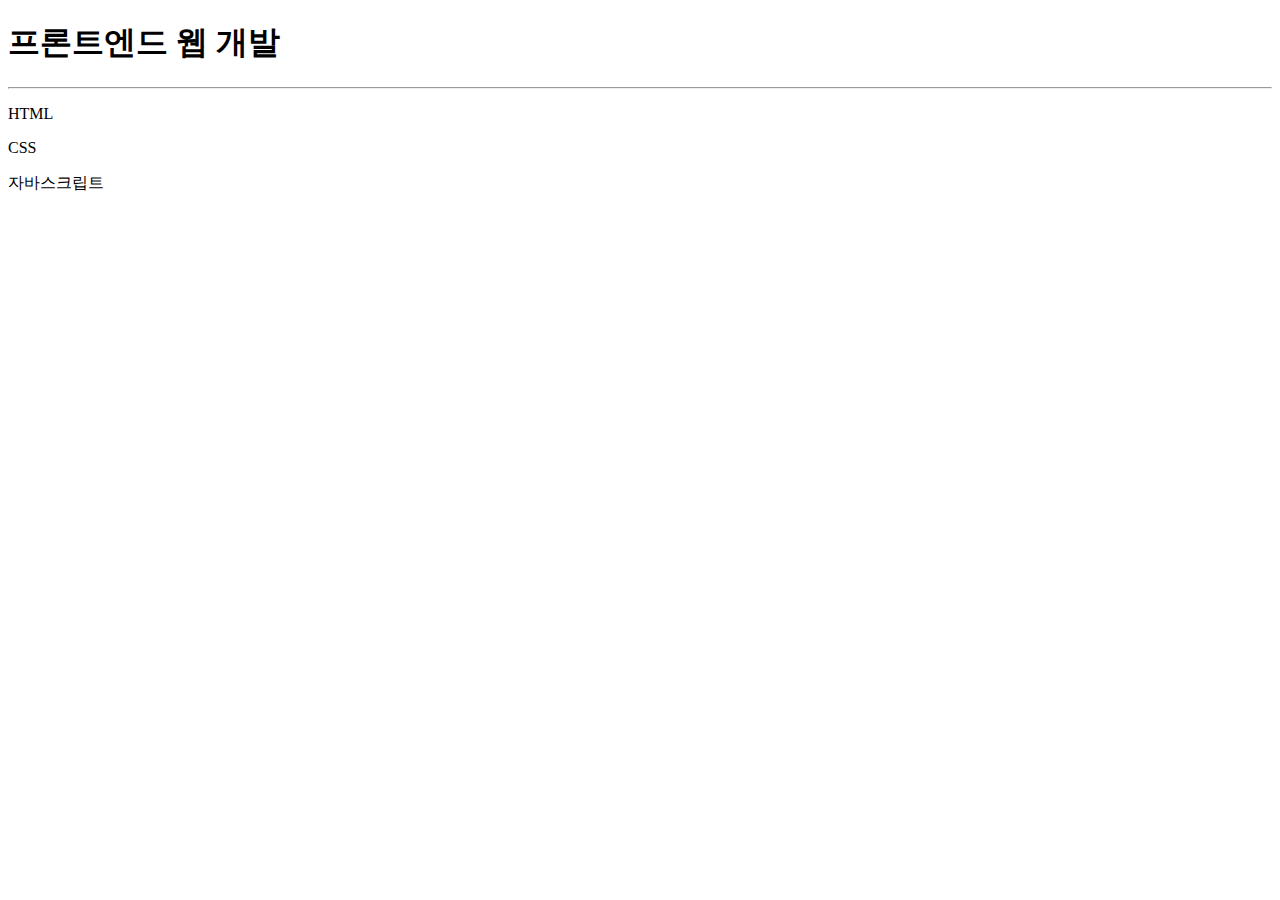
<file: index.html>
<!DOCTYPE html>
<html lang="ko">
    <meta charset="UTF-8">
    <head>
        <title>HTML 기본 문서</title>
    </head>
    <body>
        <h1>프론트엔드 웹 개발</h1>
        <hr> <!--javascript에서 주석처리하는 방법-->
        <p>HTML</p>
        <p>CSS</p>
        <p>자바스크립트</p>
    </body>
</html>
</file>
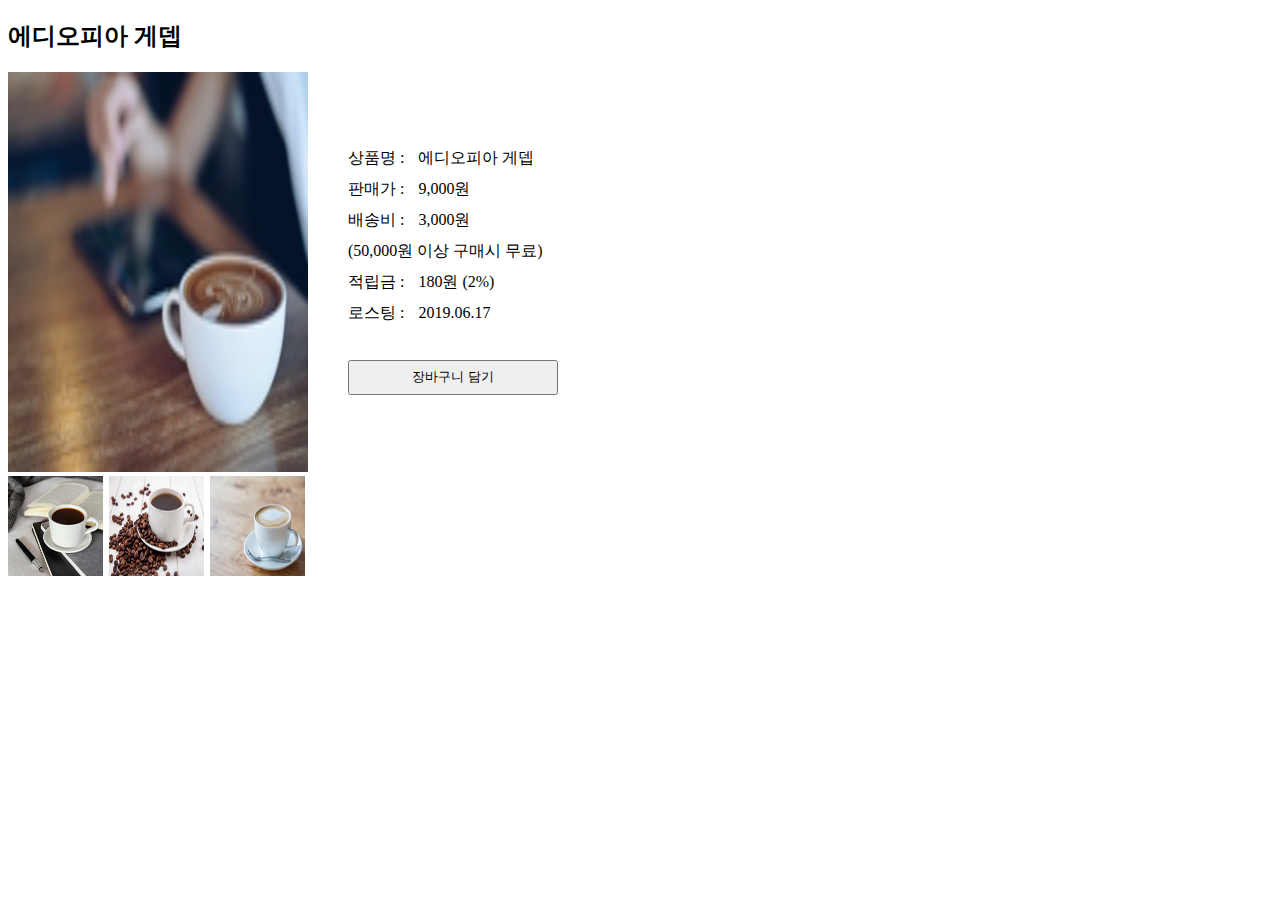
<file: attribute.html>
<!DOCTYPE html>
<html lang="ko">
<head>
    <meta charset="UTF-8">
    <meta http-equiv="X-UA-Compatible" content="IE=edge">
    <meta name="viewport" content="width=device-width, initial-scale=1.0">
    <link rel="stylesheet" type="text/css" href="./css/attribute.css">
    <title>Attribute Exam</title>
</head>
<body>
    <header>
        <h2>에디오피아 게뎁</h2>
    </header>

    <main>
        <section id="imgSec">
            <div id="bigImg">
                <img src="./img/cup/cup01.jpg" alt="에디오피아 게뎁" id="cup" onclick="displayBig()">
            </div> 
            <div id="tabImg">
                <img src="./img/cup/cup02.jpg" class="smallCup">
                <img src="./img/cup/cup03.jpg" class="smallCup">
                <img src="./img/cup/cup04.jpg" class="smallCup">
            </div>
        </section>
        <section id="txtSec">
            <div>
                <ul id="txtSecUl">
                    <li>
                        <span>상품명 : </span><span>에디오피아 게뎁</span>
                    </li>
                    <li>
                        <span>판매가 : </span><span>9,000원</span>
                    </li>
                    <li>
                        <span>배송비 : </span><span>3,000원</span>
                    </li>
                    <li>
                        <span>(50,000원 이상 구매시 무료)</span>
                    </li>
                    <li>
                        <span>적립금 : </span><span>180원 (2%)</span>
                    </li>
                    <li>
                        <span>로스팅 : </span><span>2019.06.17</span>
                    </li>
                </ul>
                <button id="cart" value="장바구니 담기" onclick="cart()">장바구니 담기</button>
            </div>
        </section>
    </main>

    <script>

        function cart() {
            var cart = document.querySelector("#cart");
            alert("장바구니에 담았습니다.");
        }

        var cup = document.querySelector("#cup");
        var smallPic = document.querySelectorAll(".smallCup");
       
            for(let i = 0; i < smallPic.length ; i++) {
                smallPic[i].addEventListener("click", changeBig);
            }
            function changeBig() {
                var newPic = this.src;
                cup.setAttribute("src", newPic);
            }

        function displayBig() {
            cup = document.querySelector("#cup");
            alert("이미지 소스 : "+ cup.getAttribute("src"));
        }
    </script>

</body>
</html>
</file>
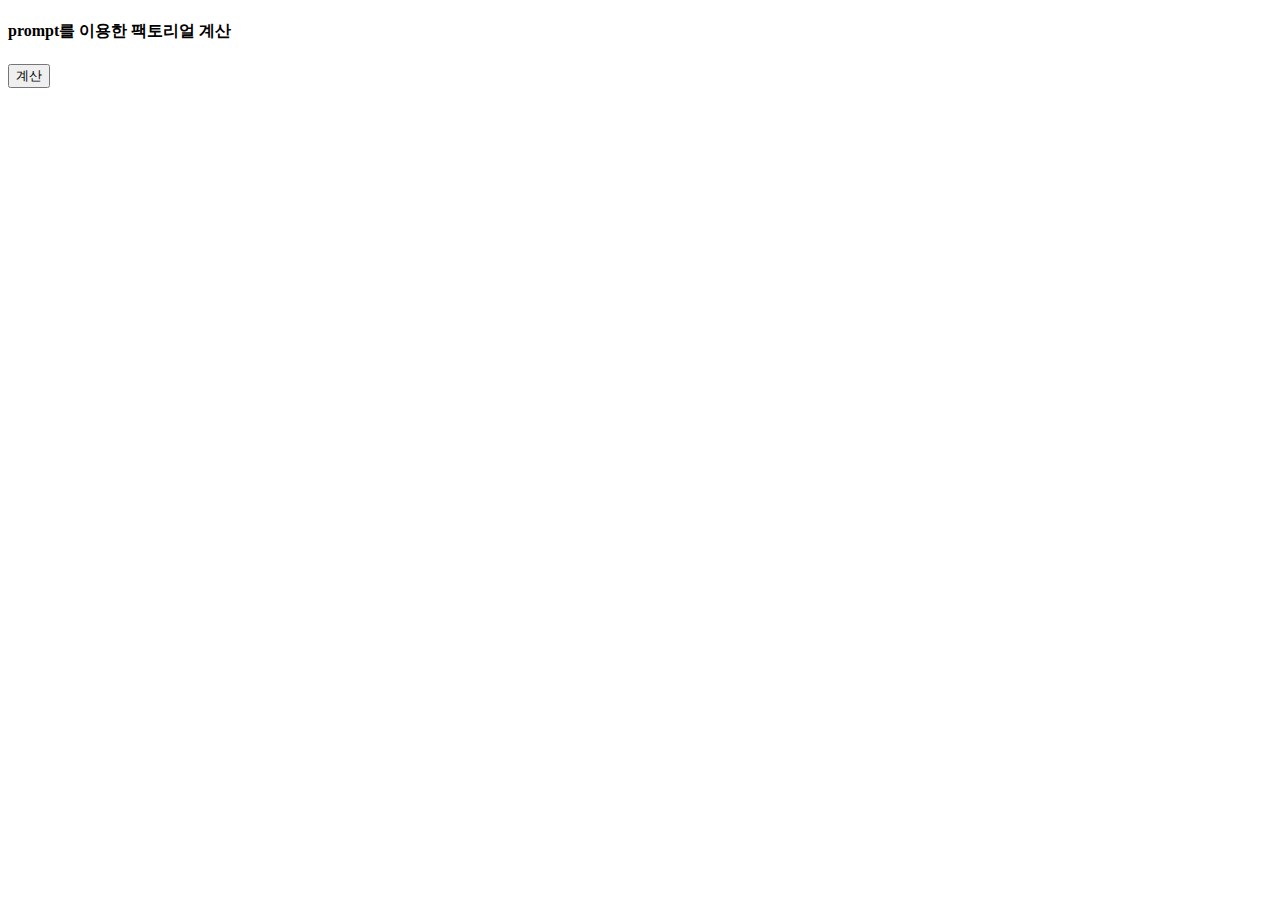
<file: factorial.html>
<!DOCTYPE html>
<html lang="ko">
<head>
    <meta charset="UTF-8">
    <meta http-equiv="X-UA-Compatible" content="IE=edge">
    <meta name="viewport" content="width=device-width, initial-scale=1.0">
    <title>Prompt를 통한 팩토리얼 계산</title>
</head>
<body>
    <script>
        // 1. prompt에 숫자만 입력 가능
        window.onload = function() {
            var btn = document.getElementById('factorial');
            
            btn.addEventListener('click', function() {
                var m = parseInt(prompt('숫자를 입력하세요.'));
                var msg = "";

                if(m != null && !(isNaN(m))) {
                    var mFact = 1;
                    var j = 1;
                    while(j <= m) {
                        mFact *= j;
                        j++
                    }
                    msg = (m + "!= " + mFact);
                }
                else {
                    msg = "숫자를 입력하세요.";
                }
                document.write(msg);
            })
        }
        // 2. prompt에 문자 입력 가능  
        // var n = prompt("숫자를 입력하세요.");
        // var total = "";

        // if(n != null) {
        //     var nFact = 1; // 결과값
        //     var i = 1; // 카운팅
            
        //     while(i <= n) {
        //         nFact  *= i; // nFact = nFact * i;
        //         i++;
        //     }
        //     total = n + "! = "+nFact; // 결과값 출력할 문자열 저장 
        // }
        // else {
        //     total = "숫자를 입력하지 않았습니다.";
        // }
        // document.write(total);
    </script>

    <h4>prompt를 이용한 팩토리얼 계산</h4>
    <input type="button" id="factorial" value="계산" />
</body>
</html>
</file>
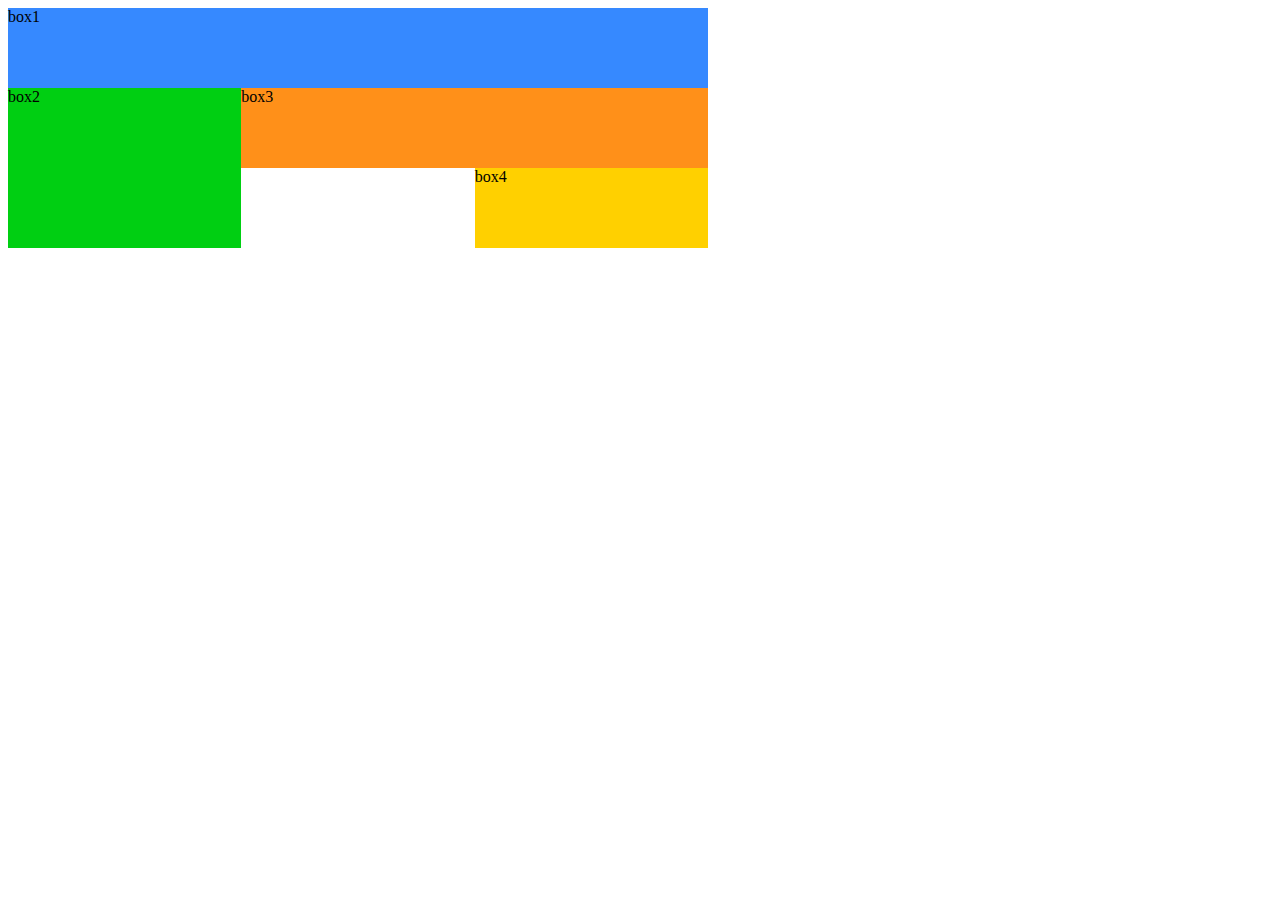
<file: gridEx.html>
<!DOCTYPE html>
<html lang="ko">
<head>
    <meta charset="UTF-8">
    <meta http-equiv="X-UA-Compatible" content="IE=edge">
    <meta name="viewport" content="width=device-width, initial-scale=1.0">
    <link rel="stylesheet" type="text/css" href="./css/gridEx.css">
    <title>Grid Example</title>
</head>
<body>
    <div id="wrapper">
        <div class="box box1">box1</div>
        <div class="box box2">box2</div>
        <div class="box box3">box3</div>
        <div class="box box4">box4</div>
    </div>
</body>
</html>
</file>
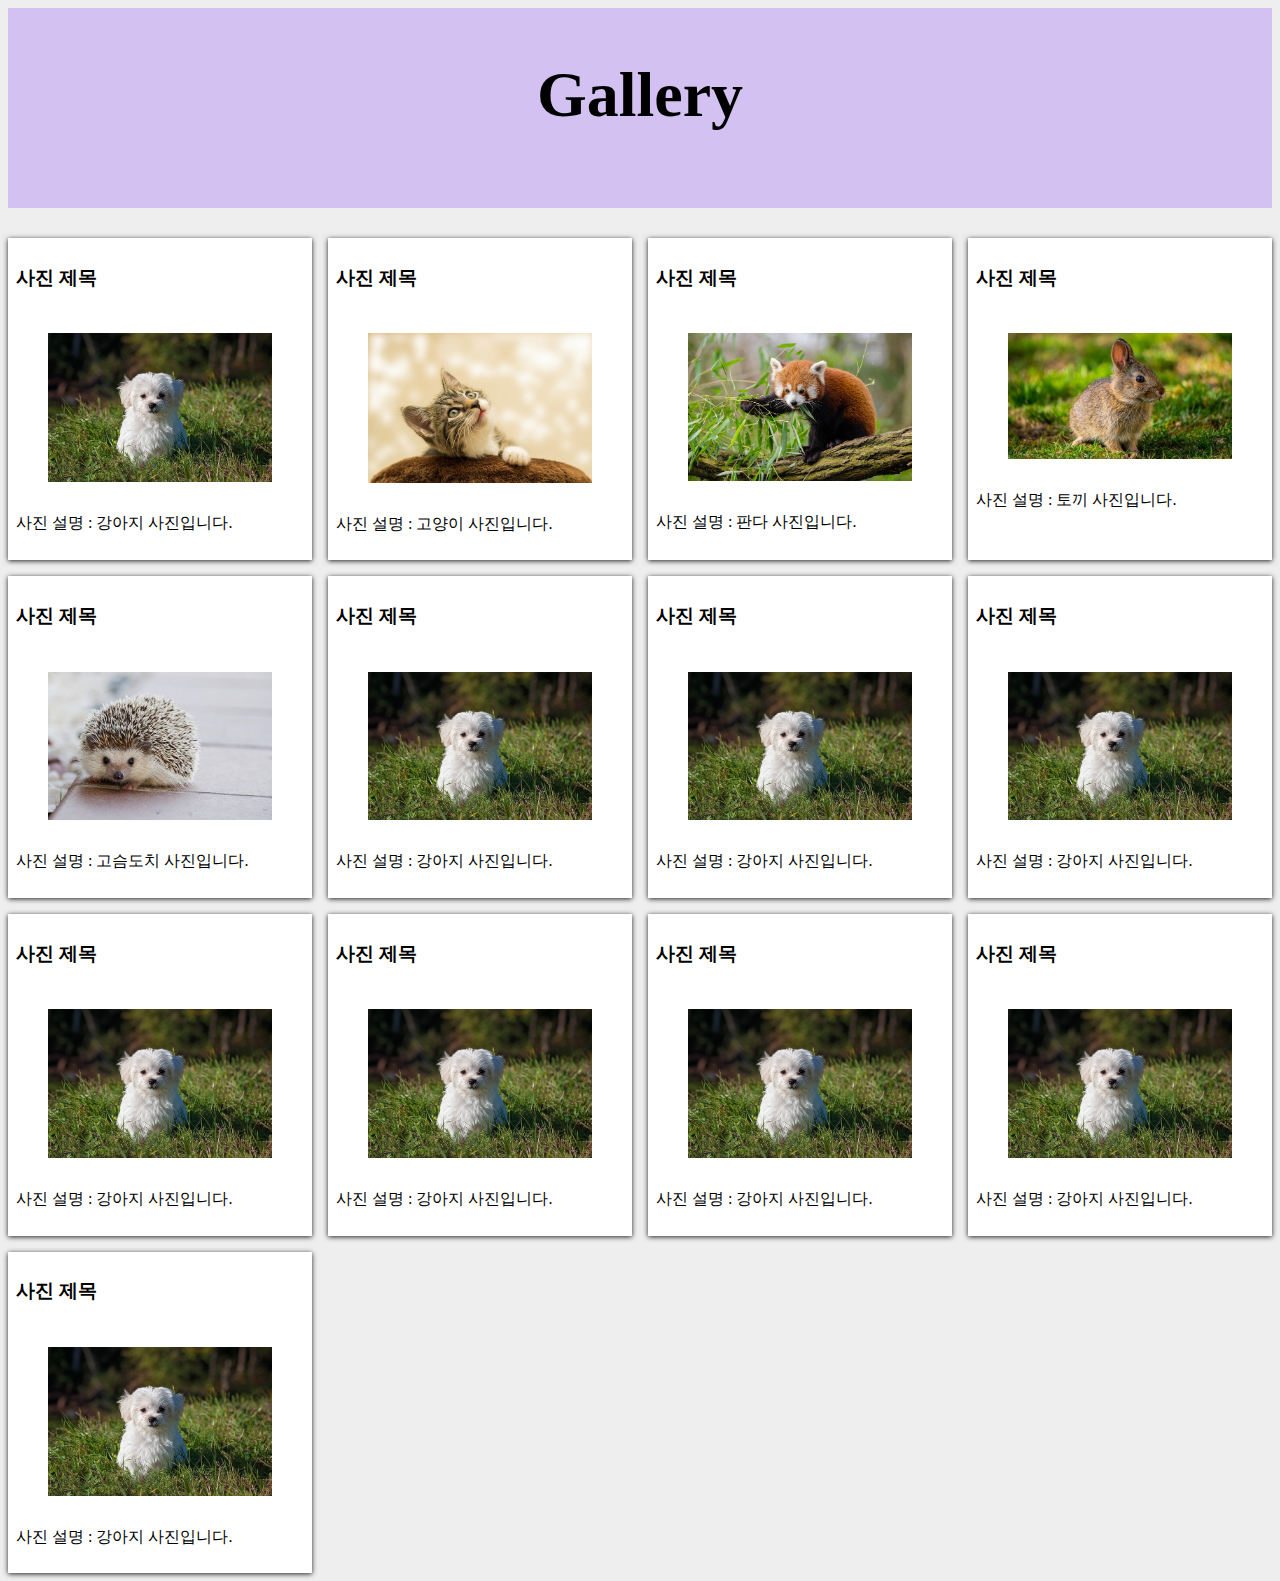
<file: gridGallery.html>
<!DOCTYPE html>
<html lang="ko">
<head>
    <meta charset="UTF-8">
    <meta http-equiv="X-UA-Compatible" content="IE=edge">
    <meta name="viewport" content="width=device-width, initial-scale=1.0">
    <link rel="stylesheet" type="text/css" href="./css/gridGallery.css">
    <title>사진첩</title>
</head>
<body>
    <header>
        <h1>Gallery</h1>
    </header>

    <main>
        <div id="wrapper">
            <div class="card">
                <section><h3>사진 제목</h3></section>
                <figure><img src="./img/animals/dog.jpg"></figure>
                <p>사진 설명 : 강아지 사진입니다.</p>
            </div>
            <div class="card">
                <section><h3>사진 제목</h3></section>
                <figure><img src="./img/animals/cat.jpg"></figure>
                <p>사진 설명 : 고양이 사진입니다.</p>
            </div>
            <div class="card">
                <section><h3>사진 제목</h3></section>
                <figure><img src="./img/animals/panda.jpg"></figure>
                <p>사진 설명 : 판다 사진입니다.</p>
            </div>
            <div class="card">
                <section><h3>사진 제목</h3></section>
                <figure><img src="./img/animals/rabbit.jpg"></figure>
                <p>사진 설명 : 토끼 사진입니다.</p>
            </div>
            <div class="card">
                <section><h3>사진 제목</h3></section>
                <figure><img src="./img/animals/amurensis.jpg"></figure>
                <p>사진 설명 : 고슴도치 사진입니다.</p>
            </div>
            <div class="card">
                <section><h3>사진 제목</h3></section>
                <figure><img src="./img/animals/dog.jpg"></figure>
                <p>사진 설명 : 강아지 사진입니다.</p>
            </div>
            <div class="card">
                <section><h3>사진 제목</h3></section>
                <figure><img src="./img/animals/dog.jpg"></figure>
                <p>사진 설명 : 강아지 사진입니다.</p>
            </div>
            <div class="card">
                <section><h3>사진 제목</h3></section>
                <figure><img src="./img/animals/dog.jpg"></figure>
                <p>사진 설명 : 강아지 사진입니다.</p>
            </div>
            <div class="card">
                <section><h3>사진 제목</h3></section>
                <figure><img src="./img/animals/dog.jpg"></figure>
                <p>사진 설명 : 강아지 사진입니다.</p>
            </div>
            <div class="card">
                <section><h3>사진 제목</h3></section>
                <figure><img src="./img/animals/dog.jpg"></figure>
                <p>사진 설명 : 강아지 사진입니다.</p>
            </div>
            <div class="card">
                <section><h3>사진 제목</h3></section>
                <figure><img src="./img/animals/dog.jpg"></figure>
                <p>사진 설명 : 강아지 사진입니다.</p>
            </div>
            <div class="card">
                <section><h3>사진 제목</h3></section>
                <figure><img src="./img/animals/dog.jpg"></figure>
                <p>사진 설명 : 강아지 사진입니다.</p>
            </div>
            <div class="card">
                <section><h3>사진 제목</h3></section>
                <figure><img src="./img/animals/dog.jpg"></figure>
                <p>사진 설명 : 강아지 사진입니다.</p>
            </div>

        </div>
    </main>
</body>
</html>
</file>
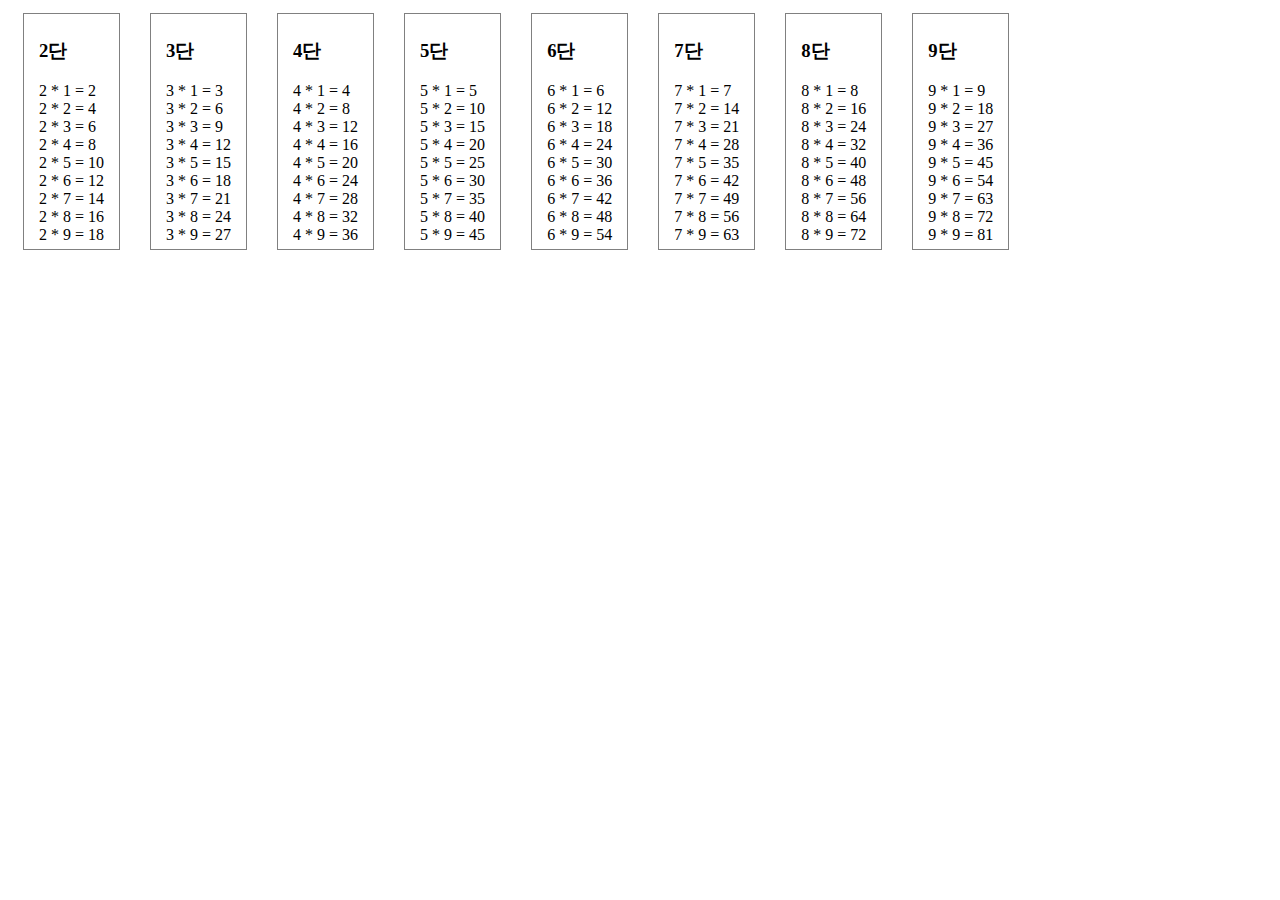
<file: gugudan.html>
<!DOCTYPE html>
<html lang="ko">
<head>
    <meta charset="UTF-8">
    <meta http-equiv="X-UA-Compatible" content="IE=edge">
    <meta name="viewport" content="width=device-width, initial-scale=1.0">
    <link rel="stylesheet" type="text/css" href="./css/gugudan.css">
    <title>2~9 Gugudan</title>
</head>
<body>
    <script>
        // var i, j;
        var n = 10;
        var total = 0;

        for(var i = 2 ; i < n ; i++) {
            document.write('<div>');
            document.write('<h3>'+i+'단</h3>');
            for(var j = 1 ; j < n ; j++) {
                total = i*j;
                document.write(i+' * '+j+' = '+total);
                document.write('<br>');
            }
            document.write('</div>');
        }
    </script>
</body>
</html>
</file>
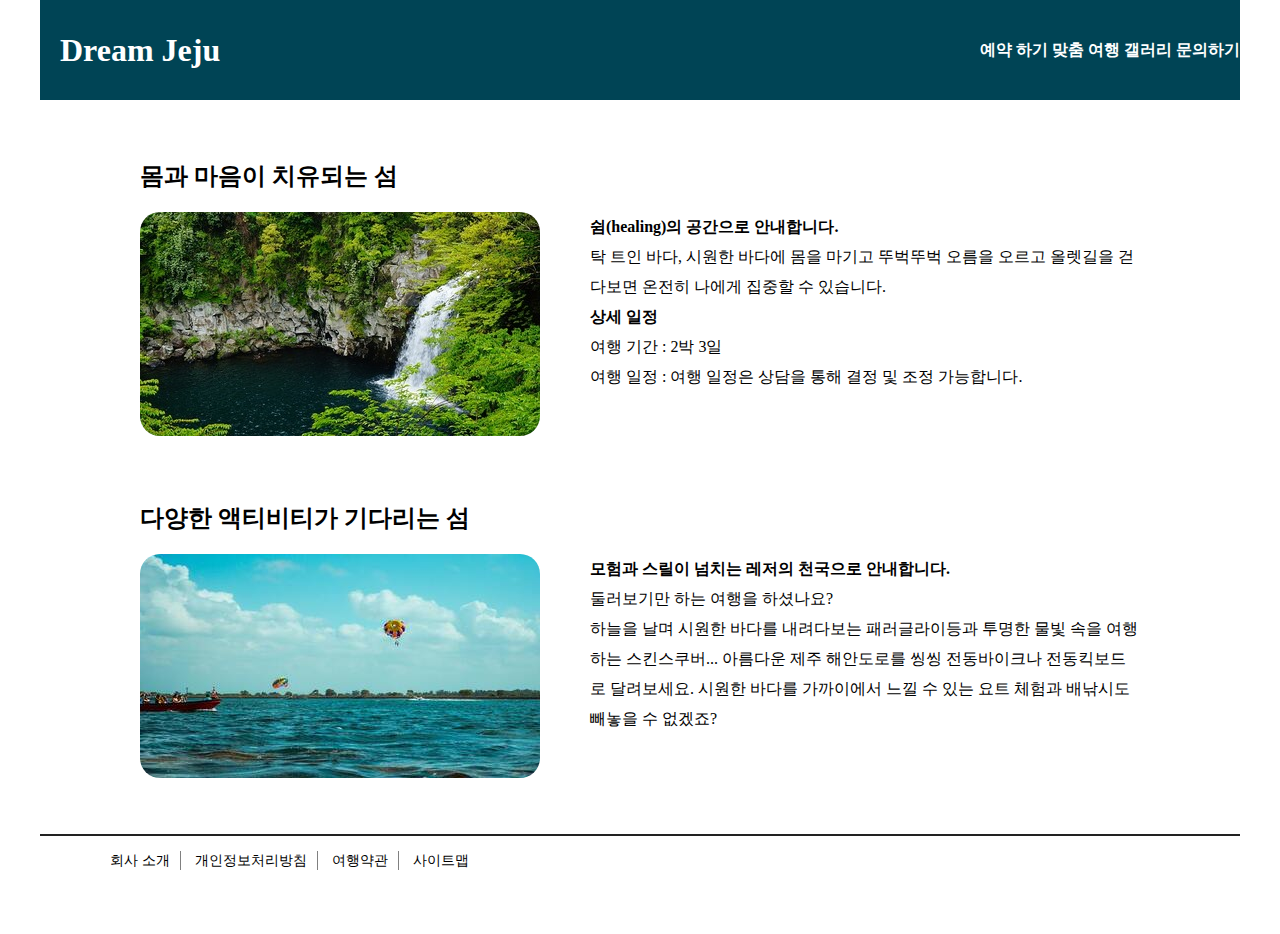
<file: jejuIndex.html>
<!DOCTYPE html>
<html lang="ko">
<head>
    <meta charset="UTF-8">
        <meta http-equiv="X-UA-Compatible" content="IE=edge">
        <meta name="viewport" content="width=device-width, initial-scale=1.0">
    <link rel="stylesheet" type="text/css" href="./css/jejuIndex.css">
    <title>Dream Jeju</title>
</head>
<body>
    <div id="container">
        <header>
            <div id="logo">
                <a href="https://www.jejusi.go.kr/index.ac"><h1>Dream Jeju</h1></a>
            </div>
            <nav id="topMenu">
                <ul>
                    <li><a href="./jejuReservation.html">예약 하기</a>
                        <!-- <ul class="submenu">
                            <li><a href="#">단체 예약</a></li>
                            <li><a href="#">개인 예약</a></li>
                        </ul> -->
                    </li>
                    <li><a href="#">맞춤 여행</a></li>
                    <li><a href="#">갤러리</a></li>
                    <li><a href="#">문의하기</a></li>
                </ul>
            </nav>  
        </header>

        <main>
            <section id="healing">
                <h2>몸과 마음이 치유되는 섬</h2>
                <article>
                    <div><img src="img/jeju.jpg"></div>
                    <div>
                        <ul>
                            <li>쉼(healing)의 공간으로 안내합니다.</li>
                            <li>탁 트인 바다, 시원한 바다에 몸을 마기고 뚜벅뚜벅 오름을 오르고 올렛길을 걷다보면 온전히 나에게 집중할 수 있습니다.</li>
                        </ul>
                        <ul>
                            <li>상세 일정</li>
                            <li>여행 기간 : 2박 3일</li>
                            <li>여행 일정 : 여행 일정은 상담을 통해 결정 및 조정 가능합니다.</li>
                        </ul>
                    </div>
                </article>
            </section>
            <section id="activity">
                <h2>다양한 액티비티가 기다리는 섬</h2>
                <article>
                    <div><img src="img/jeju_activity.jpg"></div>
                    <div>
                        <ul>
                            <li>모험과 스릴이 넘치는 레저의 천국으로 안내합니다.</li>
                            <li>둘러보기만 하는 여행을 하셨나요?</li>
                            <li>하늘을 날며 시원한 바다를 내려다보는 패러글라이등과 투명한 물빛 속을 여행하는 스킨스쿠버... 아름다운 제주 해안도로를 씽씽 전동바이크나 전동킥보드로 달려보세요. 시원한 바다를 가까이에서 느낄 수 있는 요트 체험과 배낚시도 빼놓을 수 없겠죠?</li>
                        </ul>
                    </div>
                </article>
            </section>
        </main>

        <footer>
            <div id="bottomMenu">
                <ul>
                    <li><a href="#"></a>회사 소개</li>
                    <li><a href="#"></a>개인정보처리방침</li>
                    <li><a href="#"></a>여행약관</li>
                    <li><a href="#"></a>사이트맵</li>
                </ul>
            </div>
        </footer>
    </div>
</body>
</html>
</file>
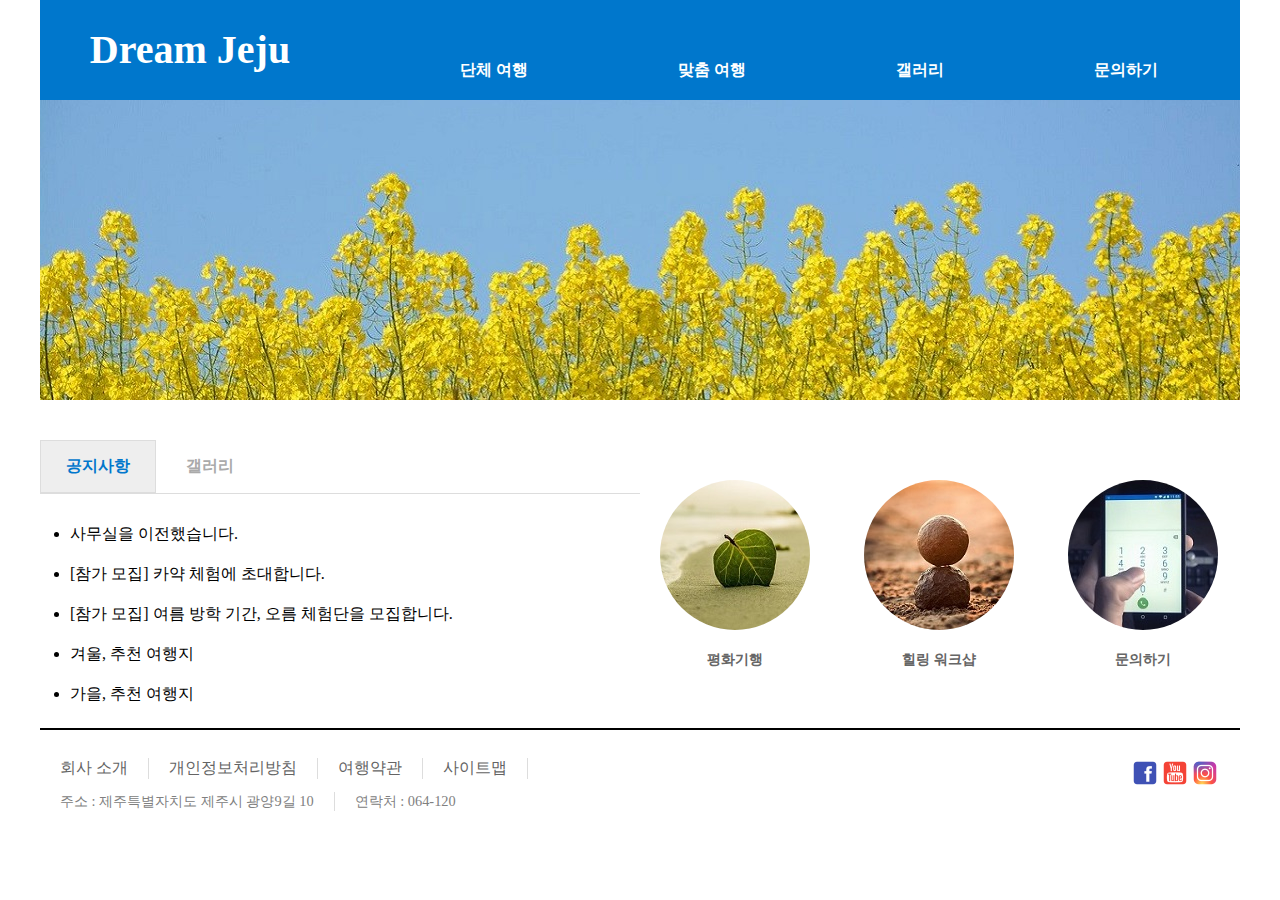
<file: jejuIndex01.html>
<!DOCTYPE html>
<html lang="ko">
<head>
    <meta charset="UTF-8">
        <meta http-equiv="X-UA-Compatible" content="IE=edge">
        <meta name="viewport" content="width=device-width, initial-scale=1.0">
    <link rel="stylesheet" type="text/css" href="./css/jejuIndex01.css">
    <title>Dream Jeju</title>
</head>
<body>
    <div id="container">
        <header>
            <div id="logo">
                <a href="https://www.jejusi.go.kr/index.ac">Dream Jeju</a>
            </div>
            <nav>
                <ul id="topMenu">
                    <li><a href="#">단체 여행</a>
                        <ul>
                            <li><a href="#">회사 연수</a></li>
                            <li><a href="#">수학 여행</a></li>
                        </ul>
                    </li>
                    <li><a href="#">맞춤 여행</a>
                        <ul>
                            <li><a href="#">4.3 평화 기행</a></li>
                            <li><a href="#">곶자왈 체험</a></li>
                            <li><a href="#">힐링 워크샵</a></li>
                        </ul>
                    </li>
                    <li><a href="#">갤러리</a></li>
                    <li><a href="#">문의하기</a></li>
                </ul>
            </nav>
        </header>

        <main>
            <div id="slideShow">
                <div id="slides">
                    <img src="./img/jeju/slider01.jpg" alt="">
                    <img src="./img/jeju/slider02.jpg" alt="">
                    <img src="./img/jeju/slider03.jpg" alt="">
                </div>
            </div>
            <div id="contents">
                <div id="tabMenu">
                    <input type="radio" id="tab1" name="tabs" checked>
                    <label for="tab1">공지사항</label>
                    <input type="radio" id="tab2" name="tabs">
                    <label for="tab2">갤러리</label>
                    
                    <div id="notice" class="tabContent">
                        <ul>
                            <p>공지사항입니다.</p>
                            <li>사무실을 이전했습니다.</li>
                            <li>[참가 모집] 카약 체험에 초대합니다.</li>
                            <li>[참가 모집] 여름 방학 기간, 오름 체험단을 모집합니다.</li>
                            <li>겨울, 추천 여행지</li>
                            <li>가을, 추천 여행지</li>
                        </ul>
                    </div>
                    <div id="gallery" class="tabContent">
                        <ul>
                            <p>갤러리입니다.</p>
                            <li><img src="./img/jeju/tabGallery01.jpg"></li>
                            <li><img src="./img/jeju/tabGallery02.jpg"></li>
                            <li><img src="./img/jeju/tabGallery03.jpg"></li>
                            <li><img src="./img/jeju/tabGallery01.jpg"></li>
                            <li><img src="./img/jeju/tabGallery02.jpg"></li>
                            <li><img src="./img/jeju/tabGallery03.jpg"></li>
                        </ul>
                    </div>
                </div>
                <div id="links">
                    <ul>
                        <li><img src="./img/jeju/quickIcon01.jpg"></li>
                        <li>평화기행</li>
                    </ul>
                    <ul>
                        <li><img src="./img/jeju/quickIcon02.jpg"></li>
                        <li>힐링 워크샵</li>
                    </ul>
                    <ul>
                        <li><img src="./img/jeju/quickIcon03.jpg"></li>
                        <li>문의하기</li>
                    </ul>
                </div>
            </div>
        </main>

        <footer>
            <div id="bottomMenu">
                <div id="bottomNotice">
                    <ul>
                        <li><a href="#">회사 소개</a></li>
                        <li><a href="#">개인정보처리방침</a></li>
                        <li><a href="#">여행약관</a></li>
                        <li><a href="#">사이트맵</a></li>
                    </ul>
                </div>
                <div id="snsLink">
                    <ul> 
                        <li><a href="https://www.facebook.com/" target="_blank"><img src="./img/jeju/sns01.png"></a></li> 
                        <li><a href="https://www.youtube.com/" target="_blank"><img src="./img/jeju/sns02.png"></a></li>
                        <li><a href="https://www.instagram.com/" target="_blank"><img src="./img/jeju/sns03.png"></a></li>
                    </ul>
                </div>
            </div>
            <div id="addr">
                <ul>
                    <li>주소 : 제주특별자치도 제주시 광양9길 10</li>
                    <li>연락처 : 064-120</li>
                </ul>
            </div>
        </footer>
    </div>

    <script src="./js/jejuIndexSlide.js"></script>

</body>
</html>
</file>
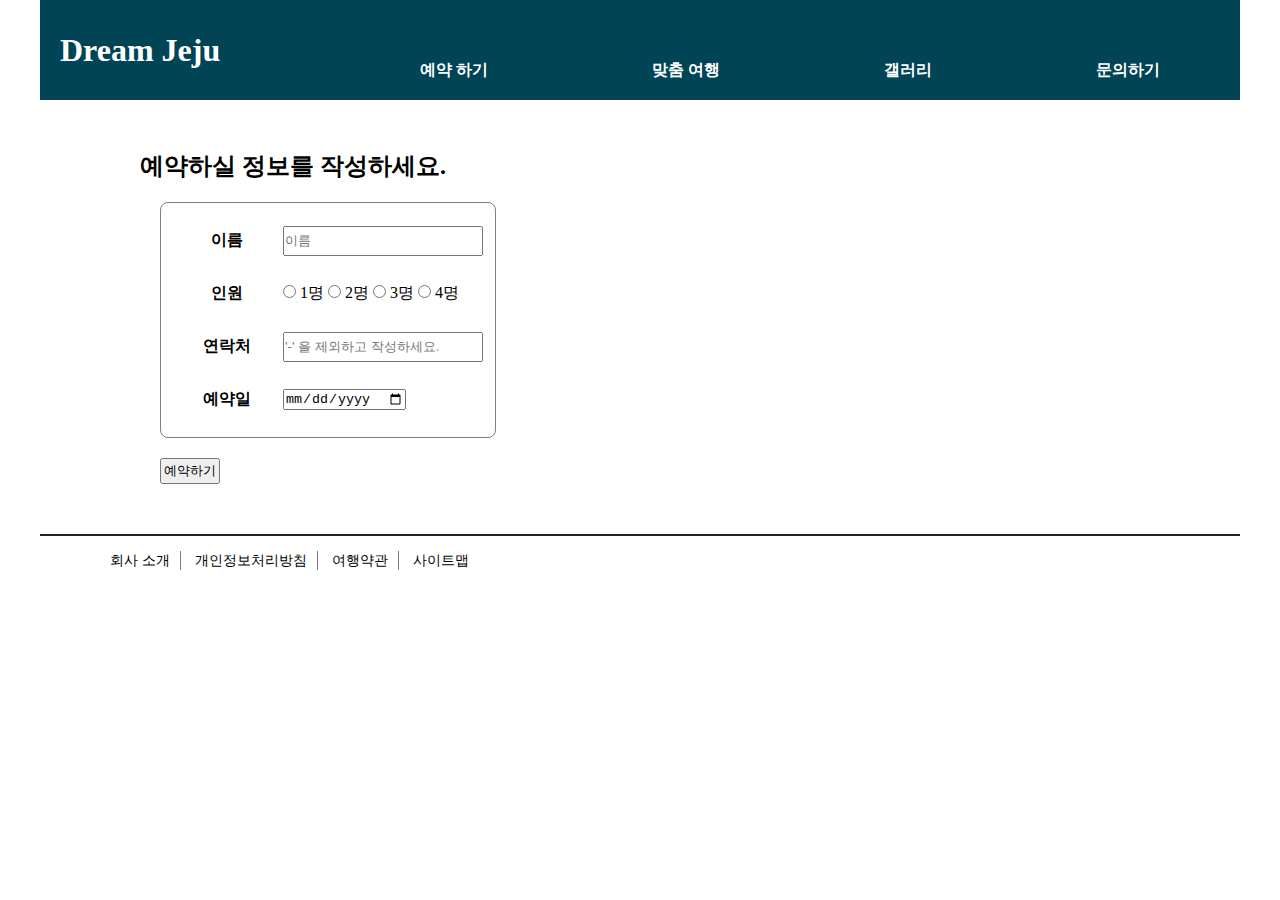
<file: jejuReservation.html>
<!DOCTYPE html>
<html lang="ko">
<head>
    <meta charset="UTF-8">
    <meta http-equiv="X-UA-Compatible" content="IE=edge">
    <meta name="viewport" content="width=device-width, initial-scale=1.0">
    <link rel="stylesheet" type="text/css" href="./css/jejuReservation.css">
    <title>Healing Reservation</title>
</head>
<body>
    <div id="container">
        <header>
            <div id="logo">
                <a href="https://www.jejusi.go.kr/index.ac"><h1>Dream Jeju</h1></a>
            </div>
            <nav id="topMenu">
                <ul>
                    <li><a href="./jejuReservation.html">예약 하기</a></li>
                    <li><a href="#">맞춤 여행</a></li>
                    <li><a href="#">갤러리</a></li>
                    <li><a href="#">문의하기</a></li>
                </ul>
            </nav>  
        </header>

        <main>
            <h2>예약하실 정보를 작성하세요.</h2>
            <form method="POST" action="./jejuReservConfirm.html"> 
                <table>
                    <tr>
                        <th>이름</th>
                        <td><input class="inputText" type="text" name="name" placeholder="이름"></td>
                    </tr>
                    <tr>
                        <th>인원</th>
                        <td>
                            <input type="radio" name="num" value="num1"> 1명
                            <input type="radio" name="num" value="num2"> 2명
                            <input type="radio" name="num" value="num3"> 3명
                            <input type="radio" name="num" value="num4"> 4명
                        </td>
                    </tr>
                    <tr>
                        <th>연락처</th>
                        <td><input class="inputText" type="tel" name="tel" placeholder="'-' 을 제외하고 작성하세요."></td>
                    </tr>
                    <tr>
                        <th>예약일</th>
                        <td><input type="date" id="date"></td>
                    </tr>
                </table>

                <input type="submit" value="예약하기">
            </form>
        </main>

        <footer>
            <div id="bottomMenu">
                <ul>
                    <li><a href="#"></a>회사 소개</li>
                    <li><a href="#"></a>개인정보처리방침</li>
                    <li><a href="#"></a>여행약관</li>
                    <li><a href="#"></a>사이트맵</li>
                </ul>
            </div>
        </footer>
    </div>
</body>
</html>
</file>
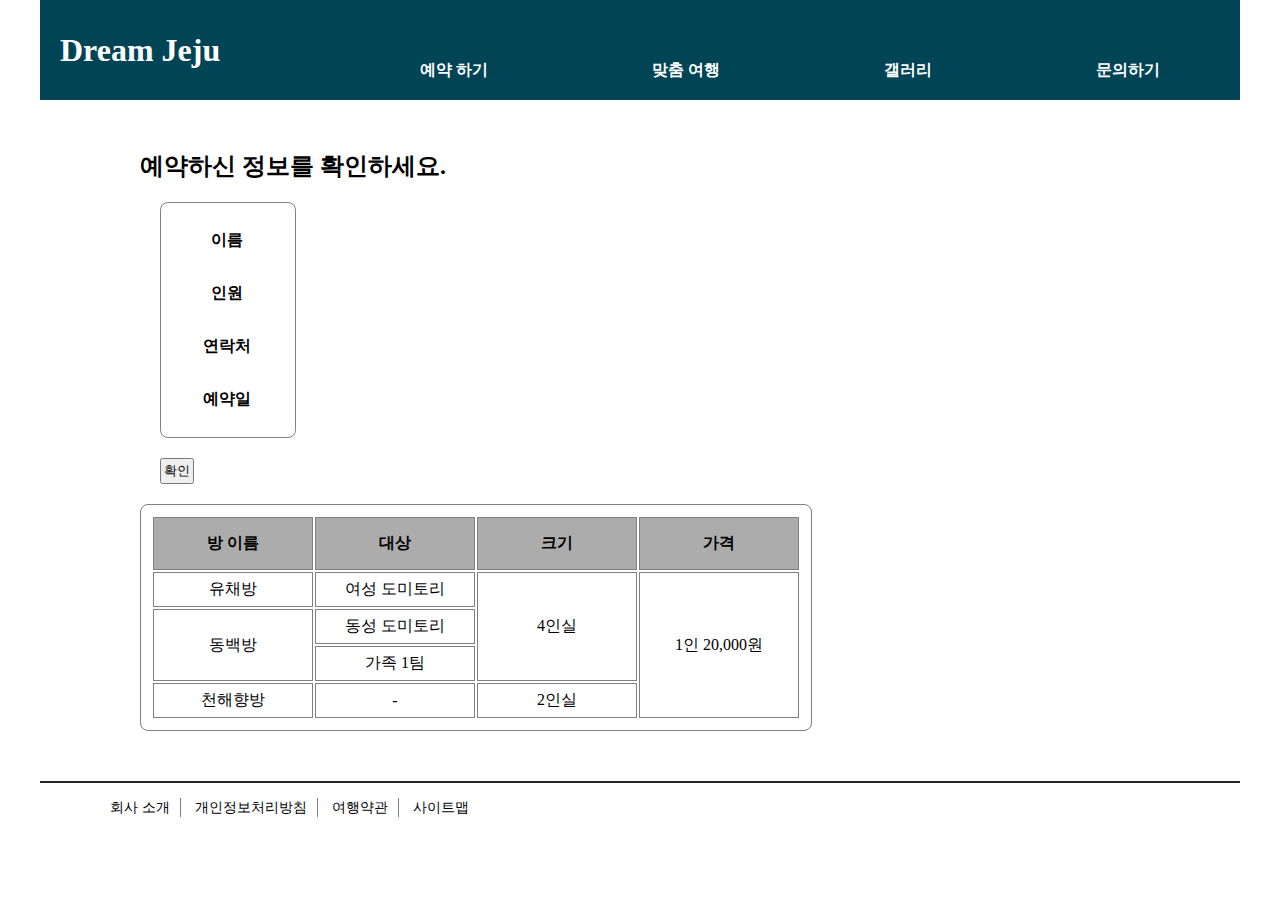
<file: jejuReservConfirm.html>
<!DOCTYPE html>
<html lang="ko">
<head>
    <meta charset="UTF-8">
    <meta http-equiv="X-UA-Compatible" content="IE=edge">
    <meta name="viewport" content="width=device-width, initial-scale=1.0">
    <link rel="stylesheet" type="text/css" href="./css/jejuReservConfirm.css">
    <title>Healing Reservation Confirm</title>
</head>
<body>
    <!-- <%
        String name = request.getParameter("name");
        String 

        if(num.equalsIgnoreCase("num1")) {
            num = "num1";
        }
        else if(num.equalsIgnoreCase("num2")) {
            num = "num2";
        }
        else if(num.equalsIgnoreCase("num3")) {
            num = "num3";
        }
        else if(num.equalsIgnoreCase("num4")) {
            num = "num4";
        }
        else {
            document.write(e);
        }
    %> -->


    <div id="container">
        <header>
            <div id="logo">
                <a href="https://www.jejusi.go.kr/index.ac"><h1>Dream Jeju</h1></a>
            </div>
            <nav id="topMenu">
                <ul>
                    <li><a href="./jejuReservation.html">예약 하기</a></li>
                    <li><a href="#">맞춤 여행</a></li>
                    <li><a href="#">갤러리</a></li>
                    <li><a href="#">문의하기</a></li>
                </ul>
            </nav>  
        </header>

        <main>
            <h2>예약하신 정보를 확인하세요.</h2>
            <form method="POST" action="./jejuIndex.html"> 
                <table>
                    <tr>
                        <th>이름</th>
                        <td>
                            <!-- <input class="inputText" type="text" name="name" placeholder="이름"> -->
                        </td>
                    </tr>
                    <tr>
                        <th>인원</th>
                        <td>
                            <!-- <input type="radio" name="num" value="num1"> 1명
                            <input type="radio" name="num" value="num2"> 2명
                            <input type="radio" name="num" value="num3"> 3명
                            <input type="radio" name="num" value="num4"> 4명 -->
                        </td>
                    </tr>
                    <tr>
                        <th>연락처</th>
                        <td>
                            <!-- <input class="inputText" type="tel" name="tel" placeholder="'-' 을 제외하고 작성하세요."> -->
                        </td>
                    </tr>
                    <tr>
                        <th>예약일</th>
                        <td>
                            <!-- <input type="date" id="date"> -->
                        </td>
                    </tr>
                </table>

                <input type="submit" value="확인">
            </form>

            <table id="tableExam">
                <tr>
                    <th>방 이름</th>
                    <th>대상</th>
                    <th>크기</th>
                    <th>가격</th>
                </tr>
                <tr>
                    <td>유채방</td>
                    <td>여성 도미토리</td>
                    <td rowspan="3">4인실</td>
                    <td rowspan="4">1인 20,000원</td>
                </tr>
                <tr>
                    <td rowspan="2">동백방</td>
                    <td>동성 도미토리</td>
                </tr>
                <tr>
                    <td>가족 1팀</td>
                </tr>
                <tr>
                    <td>천해향방</td>
                    <td>-</td>
                    <td>2인실</td>
                </tr>
            </table>

        </main>

        <footer>
            <div id="bottomMenu">
                <ul>
                    <li><a href="#"></a>회사 소개</li>
                    <li><a href="#"></a>개인정보처리방침</li>
                    <li><a href="#"></a>여행약관</li>
                    <li><a href="#"></a>사이트맵</li>
                </ul>
            </div>
        </footer>
    </div>
</body>
</html>
</file>
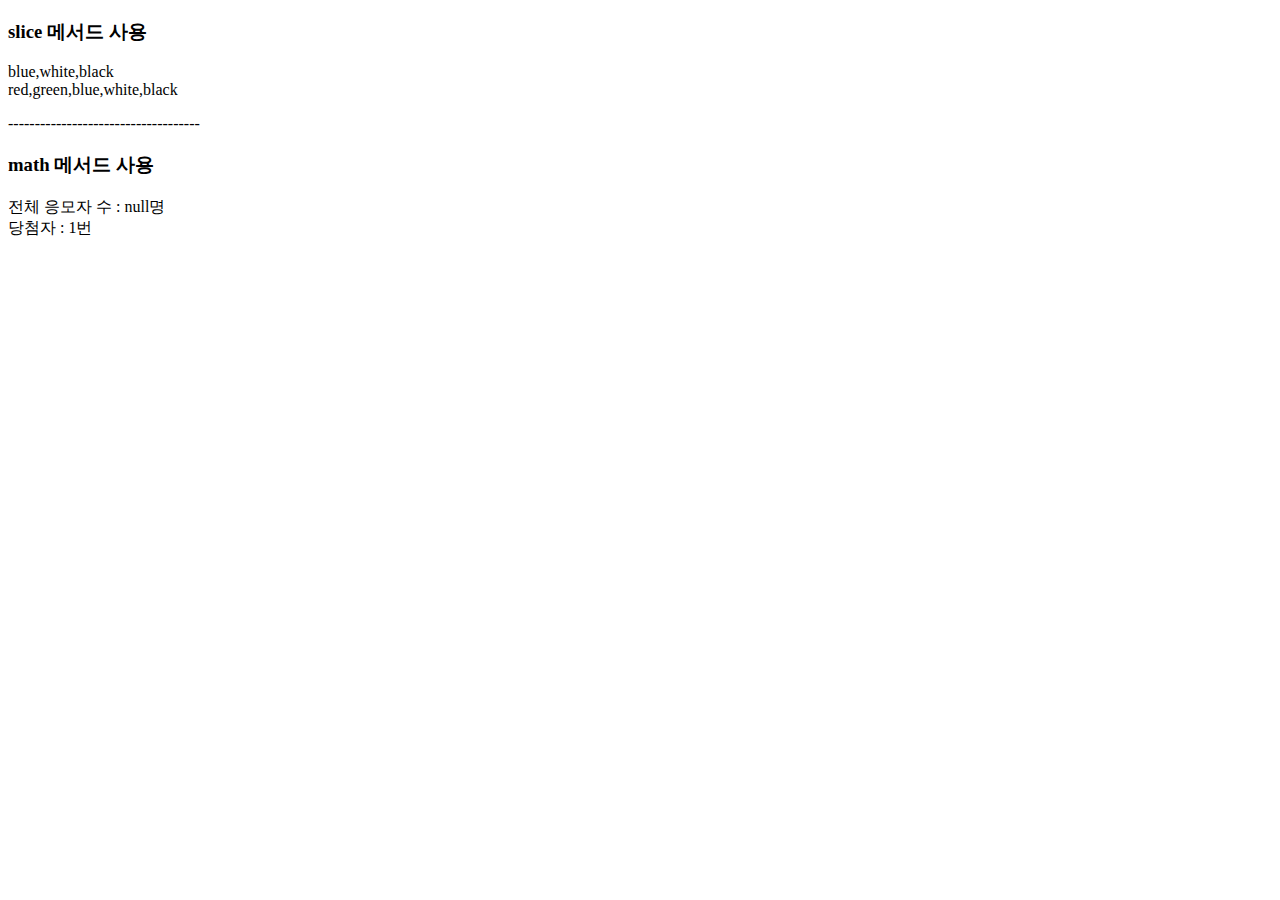
<file: mathodExam.html>
<!DOCTYPE html>
<html lang="ko">
<head>
    <meta charset="UTF-8">
    <meta http-equiv="X-UA-Compatible" content="IE=edge">
    <meta name="viewport" content="width=device-width, initial-scale=1.0">
    <title>Document</title>
</head>
<body>
    <h3>slice 메서드 사용</h3>
    <script>
        // Array 
        // slice를 사용했을 때 기존 배열의 데이터는 변경이 안 되는지 확인
		var colors = ["red", "green", "blue", "white", "black"];
		var colors2 = colors.slice(2); //인덱스 2부터 끝까지
		document.write(colors2);
		document.write("<br>"); 
        document.write(colors);
		// var colors3 = colors.slice(2,4);  // 인덱스 2,3
		// document.write(colors3);
    </script>

    <p>------------------------------------</p>

    <h3>math 메서드 사용</h3>
    <script>
        // math.random
        var seed = prompt("응모할 인원");
        //var picked = Math.random() * seed + 1;
        var picked = Math.floor(Math.random() * seed + 1);

        document.write("전체 응모자 수 : " + seed + "명");
        document.write("<br>");
        document.write("당첨자 : " + picked + "번");
    </script>
</body>
</html>
</file>
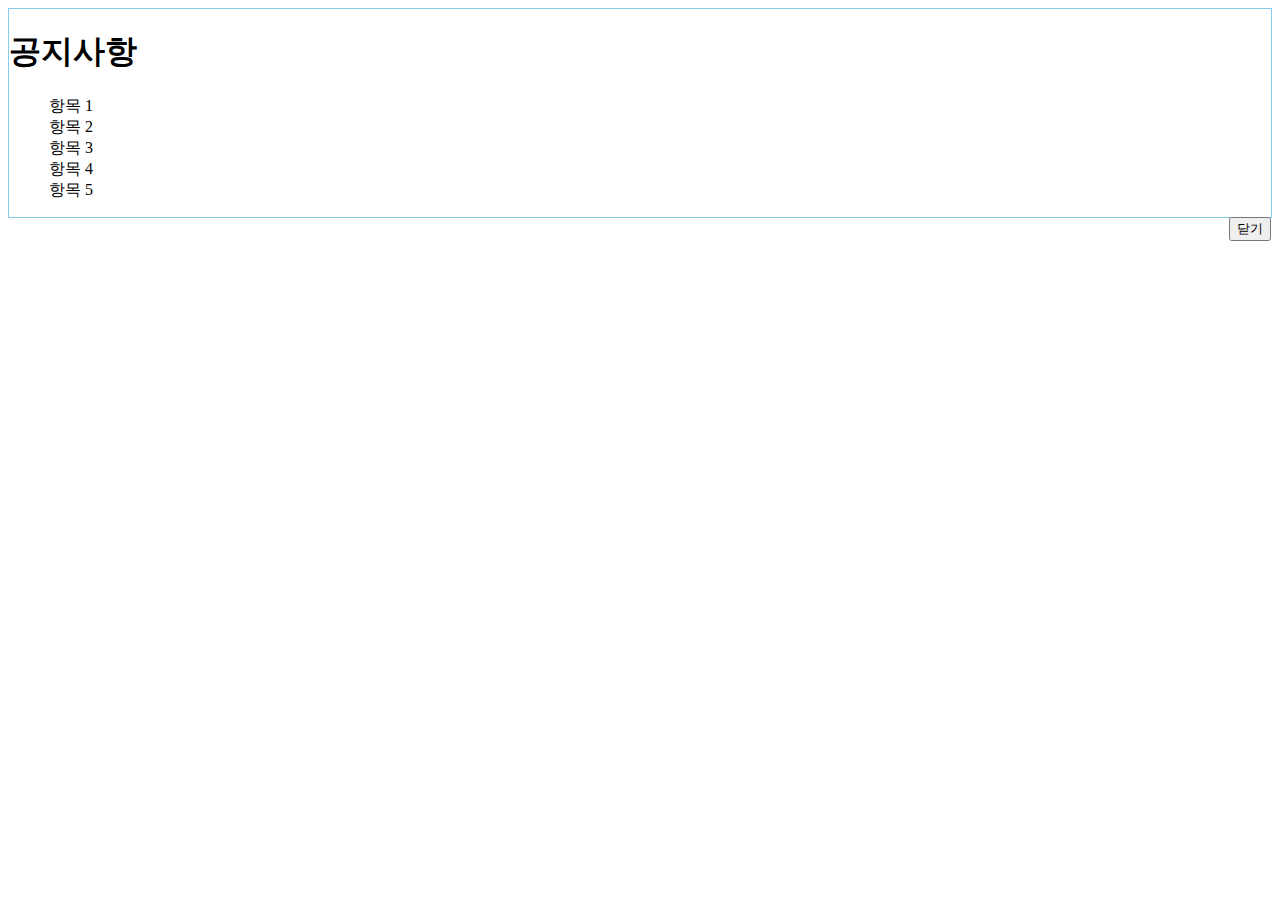
<file: notice.html>
<!DOCTYPE html>
<html lang="ko">
<head>
    <meta charset="UTF-8">
    <meta http-equiv="X-UA-Compatible" content="IE=edge">
    <meta name="viewport" content="width=device-width, initial-scale=1.0">
    <title>Notice</title>

    <style>
        section { border: solid 1px skyblue; }
        ul { list-style: none; }
        button {
            float: right;
        }
    </style>

</head>
<body>
    <section>
        <h1>공지사항</h1>
        <div>
            <ul>
                <li>항목 1</li>
                <li>항목 2</li>
                <li>항목 3</li>
                <li>항목 4</li>
                <li>항목 5</li>
            </ul>
        </div>   
        <button onclick="javascript:window.close();">닫기</button> 
    </section>
</body>
</html>
</file>
<file: css/attribute.css>
@charset "utf-8";

ul { list-style: none; }

section {
    float: left;
}

#bigImg img {
    width: 300px;
    height: 400px;
}
#tabImg img {
    width: 95px;
    height: 100px;
    margin-right: 2px;
}
#txtSec {
    margin-top: 60px;
}
#txtSecUl > li {
    margin-bottom: 10px;
}
#txtSecUl > li > span:nth-of-type(2) {
    padding-left: 10px;
}
#cart {
    margin: 20px 0 0 40px;
    width: 210px;
    height: 35px;
}
</file>
<file: css/gridEx.css>
* { box-sizing: border-box; }

#wrapper {
    width: 700px;
    display: grid;
    grid-template-columns: repeat(3, 1fr);
    grid-template-rows: repeat(3, 80px);
    grid-template-areas: 
    "box1 box1 box1"
    "box2 box3 box3"
    "box2 . box4";
}

.box1 {
    background-color: #3689ff;
    /* grid-column: 1/4; */
    grid-area: box1;
}
.box2 {
    background-color: #00cf12;
    /* grid-row: 2/4; */
    grid-area: box2;
}
.box3 {
    background-color: #ff9019;
    /* grid-column: 2/4; */
    grid-area: box3;
}
.box4 {
    background-color: #ffd000;
    /* grid-column: 3/4; */
    grid-area: box4;
}
</file>
<file: css/gridGallery.css>
* {
   box-sizing: border-box;
}

body {
   background-color: #eee;
   font-size: 16px;
}
h1 {
   margin: 0;
   padding-top: 50px;
}
#wrapper {
   display: grid;
   grid-template-columns: repeat(auto-fit, minmax(260px, 1fr));
   grid-gap: 1rem;
}

header {
   height: 200px;
   text-align: center;
   background-color: #d3c1f1;
   font-size: xx-large;
   margin-bottom: 30px;
}
.card {
   background-color: #fff;
   box-shadow: 0px 1px 5px #222;
}
.card > section {
   padding: 0.5rem;
}
.card > p {
   padding: 0.5rem;
   line-height: 1.6em;
}
img {
   max-width: 100%;
}
</file>
<file: css/gugudan.css>
div {
    display: inline-block;
    margin: 5px 15px;
    padding: 5px 15px;
    border: 1px solid gray;
}
</file>
<file: css/jejuIndex.css>
@charset "utf-8";

* { 
    margin: 0; 
    padding: 0;
    box-sizing: border-box;
}
a { text-decoration: none; }
ul { list-style: none; }

#container {
    width: 1200px;
    margin: 0 auto;
}
/* 
    header 
*/
header {
    width: 100%;
    height: 100px;
    color: white;
    background-color: #045;
}
#logo {
    float: left;
    width: 250px;
    height: 100px;
    line-height: 100px;
    padding-left: 20px;
}
#logo h1 {
    font-family: 'Akaya Telivigala', cursive;
    font-weight: 700;
    color: white;
}
nav {
    float: right;
    line-height: 100px;
    /* padding-top: 20px; */
}
#topMenu ul li {
    display: inline-block;
    /* padding: 0 80px; */
}
#topMenu ul li a {
    font-weight: bold;
    color: white;
}
#topMenu ul li a:hover {
    color: red;
}
#topMenu ul li .submenu {
    display: inline-block;
    vertical-align: top;
    /* margin: 6px 0 0 70px; */
}
#topMenu ul li .submenu li a {
    font-size: 20px;
}

/* 
    main
 */
main {
    width: 1000px;
    margin: 50px auto;
}
section {
    margin-top: 60px;
}
section article {
    margin-top: 20px;
}
section article div {
    line-height: 30px;
}
section article img {
    float: left;
    margin-right: 50px;
    border-radius: 20px;
}
section article div:nth-child(2) {
    /* width: 700px; */
    height: auto;
    padding-left: 50px;
}
article div:nth-of-type(2) ul li:nth-of-type(1){
    font-weight: bold;
}
#activity {
    padding: 50px 0;
}

/* 
    footer
*/
footer {
    width: 1200px;
    height: 100px;
    border-top: solid 2px #222;
}
#bottomMenu {
    width: 100%;
    height: 20px;
    margin-left: 60px;
}
#bottomMenu ul {
    margin-top: 15px;
}
#bottomMenu ul li {
    display: inline-block;
    padding: 0 10px;
    border-right: solid 1px gray;
    font-size: 0.9em;
}
#bottomMenu ul li:last-of-type {
    border-right: none;
}
</file>
<file: css/jejuIndex01.css>
@charset "utf-8";

* { 
    margin: 0; 
    padding: 0;
    box-sizing: border-box;
}
a { text-decoration: none; }
ul { list-style: none; }

#container {
    width: 1200px;
    margin: 0 auto;
    /* border: solid 5px pink; */
}

/* ----------------------------
    header
 ----------------------------*/

header {
    width: 100%;
    height: 100px;
    margin: 0 auto;
    background-color: #07c;
}
#logo {
    float: left;
    width: 25%;
    height: 100%;
    /* border: 1px solid red; */
}
#logo a {
    color: white;
    font-family: 'Akaya Telivigala', cursive;
    font-weight: 700;
    font-size: 40px;
    line-height: 100px;
    display: flex;
    justify-content: center;
}
nav {
    float: left;
    width: 65%;
    margin: 50px 0 0 70px;
}
nav > ul {
    display: inline-flex;
}
#topMenu li {
    padding: 10px 100px 0 50px;
    height: auto;
    position: relative;
}
#topMenu li:last-child {
    padding-right: 0px;
}
#topMenu li a {
    color: white;
    font-weight: bold;
}
#topMenu li:hover {
    color: black;
}
#topMenu > li > ul { 
    visibility: hidden;
    position: absolute;
    width: 160px;
    background: rgba(255,255,255,0.6);
    margin-top: 20px;
    padding: 10px 5px;
}
#topMenu > li > ul > li {    
    padding: 10px 10px 10px 30px;   
}
#topMenu > li > ul > li > a { 
    font-size: 14px;   
    padding: 10px;
    color: #000;
    font-weight: normal;  
}
#topMenu > li:hover > ul {
    visibility: visible;
    z-index: 10;
}
#topMenu > li > ul > li:hover > a {
    color: #f00;
} 
/* ----------------------------
    main
 ----------------------------*/

main {
    width: 100%;
    /* margin: 0 auto; */
}
#slideShow {
    clear: both;
    width: 100%;
    height: 300px;
    overflow: hidden;
    position: relative;
}
#slides {
    position: absolute;
}
#slideShow img {
    float: left;
    width: 100%;
}
#contents {
    width: 100%;
    height: 300px;
    margin-top: 30px;
    border-bottom: 2px solid black;
}
#tabMenu {
    float: left;
    width: 600px;
    height: 100%;
    margin-top: 10px;
}
#tabMenu input[type="radio"] {
    display: none; /* 라디오버튼 감춤 */  
}
#tabMenu label {
    display: inline-block; /* 탭 가로 배치 */ 
    margin: 0;
    padding: 15px 25px;
    font-weight: 600;
    text-align: center;
    color: #aaa;
    border: 1px solid transparent; /* 테두리 */ 
}
#tabMenu label:hover {
    color: #222;  
    cursor:pointer;;
}
#tabMenu input:checked + label {  
    /* 활성화된 탭 제목 스타일 */ 
    color: #07c;
    border: 1px solid #ddd;
    background-color: #eee;
} 
.tabContent {  
    /* 탭 내용 스타일 */
    display: none;
    padding: 20px 0 0;
    border-top: 1px solid #ddd;
}
.tabContent ul p {
    display: none;
}
#notice ul li {
    list-style: disc;
    margin-left: 30px;
    font-size: 16px;
    line-height: 2.5;
}
#gallery ul li {
    /* 이미지라서 가로배치 */
    display: inline; 
}
#tab1:checked ~ #notice, 
#tab2:checked ~ #gallery {
    display: block;
}
#links {
    float: left;
    margin: 50px 0 0 20px;
}
#links ul {
    margin-right: 50px;
    display: inline-block;
}
#links ul:last-child {
    margin-right: 0;
}
#links ul li:first-child {
    width: 150px;
    height: 150px;
}
#links ul li img {
    width: 100%;
    height: 100%;
    border-radius: 100%;
}
#links ul li:last-child {
    text-align: center;
    padding-top: 20px;
    color: #666666;
    font-size: 0.9em;
    font-weight: bold;
}

 /* ----------------------------
    footer
 ----------------------------*/

footer {
    clear: both;
    width: 100%;
    background-color: white;
}
#bottomMenu {
    width: 100%;
    height: 50px;
}
#bottomNotice {
    float: left;
}
#bottomNotice ul {
    margin-top: 20px;
    display: flex;
}
#bottomNotice ul li {
    padding: 0 20px 0 20px;
    border-right: 1px solid #ddd;
}
#bottomNotice ul li a {
    color: #646464;
}
#snsLink {
    float: right;
}
#snsLink ul {
    margin: 20px 20px 0 0;
    display: flex;
}
#addr {
    clear: both;
}
#addr ul {
    display: flex;
}
#addr ul li {
    color: gray;
    font-size: 0.9em;
    padding: 0 20px 0 20px;
    border-right: 1px solid #ddd;
}
#addr ul li:last-child {
    border: none;
}
</file>
<file: css/jejuReservation.css>
@charset "utf-8";

* { 
    margin: 0; 
    padding: 0;
    box-sizing: border-box;
}
a { text-decoration: none; }
ul { list-style: none; }

#container {
    width: 1200px;
    margin: 0 auto;
}
/* 
    header 
*/
header {
    width: 100%;
    height: 100px;
    color: white;
    background-color: #045;
}
#logo {
    float: left;
    width: 250px;
    height: 100px;
    line-height: 100px;
    padding-left: 20px;
}
#logo h1 {
    font-family: 'Akaya Telivigala', cursive;
    font-weight: 700;
    color: white;
}
nav {
    float: right;
    line-height: 100px;
    padding-top: 20px;
}
#topMenu ul li {
    display: inline-block;
    padding: 0 80px;
}
#topMenu ul li a {
    font-weight: bold;
    color: white;
}

/* 
    main
 */
main {
    width: 1000px;
    margin: 50px auto;
}
form {
    margin: 20px;
}
table {
    border: solid 1px gray; 
    border-radius: 8px;
    padding: 10px;   
}
table th {
    padding: 15px 30px;
    vertical-align: middle;
}
.inputText {
    width: 200px;
    height: 30px;
}
form > input[type="submit"] {
    margin-top: 20px;
    padding: 2px;
}

/* 
    footer
*/
footer {
    width: 1200px;
    height: 100px;
    border-top: solid 2px #222;
}
#bottomMenu {
    width: 100%;
    height: 20px;
    margin-left: 60px;
}
#bottomMenu ul {
    margin-top: 15px;
}
#bottomMenu ul li {
    display: inline-block;
    padding: 0 10px;
    border-right: solid 1px gray;
    font-size: 0.9em;
}
#bottomMenu ul li:last-of-type {
    border-right: none;
}
</file>
<file: css/jejuReservConfirm.css>
@charset "utf-8";

* { 
    margin: 0; 
    padding: 0;
    box-sizing: border-box;
}
a { text-decoration: none; }
ul { list-style: none; }

#container {
    width: 1200px;
    margin: 0 auto;
}
/* 
    header 
*/
header {
    width: 100%;
    height: 100px;
    color: white;
    background-color: #045;
}
#logo {
    float: left;
    width: 250px;
    height: 100px;
    line-height: 100px;
    padding-left: 20px;
}
#logo h1 {
    font-family: 'Akaya Telivigala', cursive;
    font-weight: 700;
    color: white;
}
nav {
    float: right;
    line-height: 100px;
    padding-top: 20px;
}
#topMenu ul li {
    display: inline-block;
    padding: 0 80px;
}
#topMenu ul li a {
    font-weight: bold;
    color: white;
}

/* 
    main
 */
main {
    width: 1000px;
    margin: 50px auto;
}
form {
    margin: 20px;
}
table {
    border: solid 1px gray; 
    border-radius: 8px;
    padding: 10px;   
}
table th {
    padding: 15px 30px;
    vertical-align: middle;
}
.inputText {
    width: 200px;
    height: 30px;
}
form > input[type="submit"] {
    margin-top: 20px;
    padding: 2px;
}

#tableExam {
    border: solid 1px gray;
}
#tableExam > tbody > tr > th {
    padding: 15px 30px;
    border: solid 1px gray;
    vertical-align: middle;
    background-color: #adacac;
    width: 160px;
}
#tableExam > tbody > tr > td {
    border: solid 1px gray;
    text-align: center;
    height: 35px;
}



/* 
    footer
*/
footer {
    width: 1200px;
    height: 100px;
    border-top: solid 2px #222;
}
#bottomMenu {
    width: 100%;
    height: 20px;
    margin-left: 60px;
}
#bottomMenu ul {
    margin-top: 15px;
}
#bottomMenu ul li {
    display: inline-block;
    padding: 0 10px;
    border-right: solid 1px gray;
    font-size: 0.9em;
}
#bottomMenu ul li:last-of-type {
    border-right: none;
}
</file>
